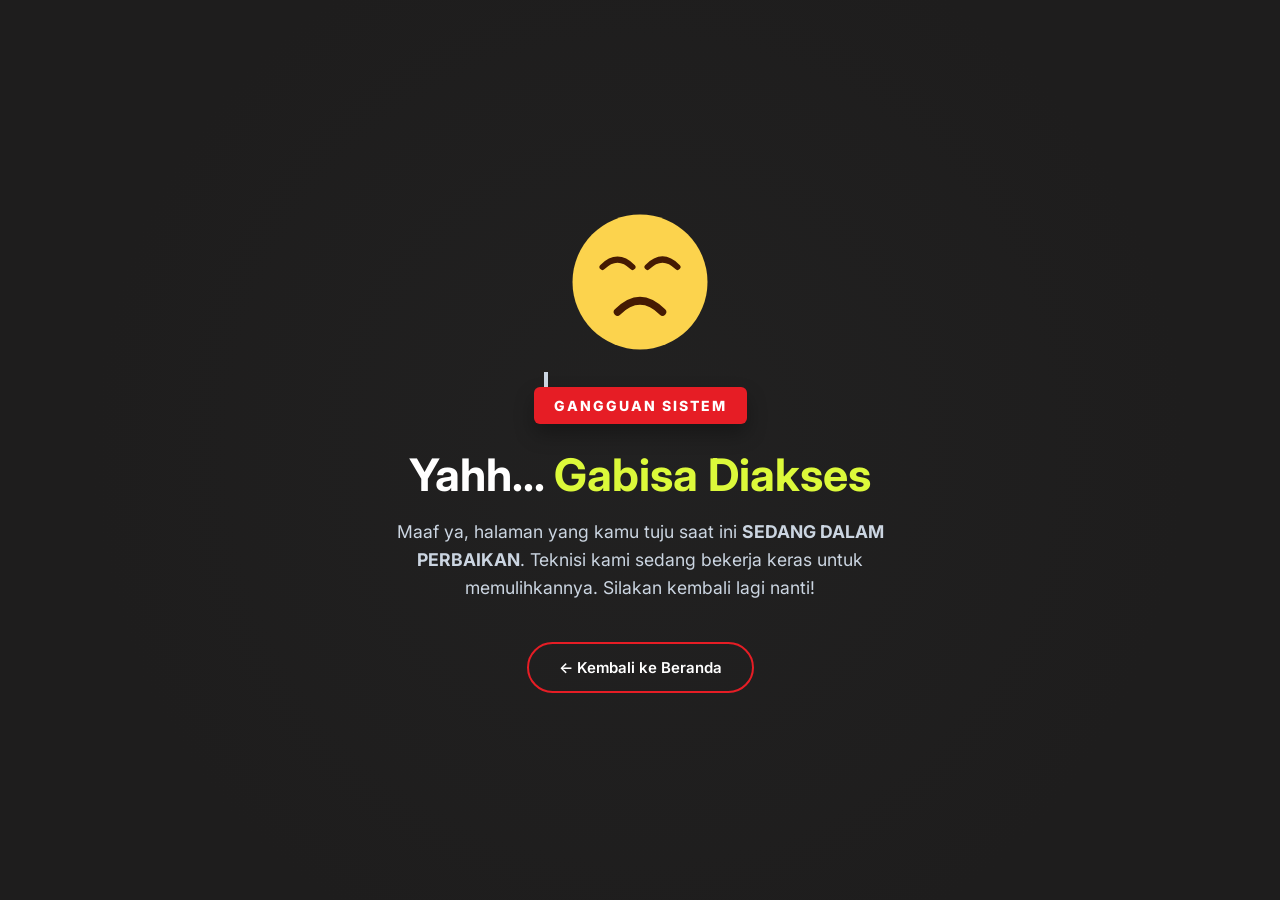
<file: pages/pages-djoetek.html>
<!DOCTYPE html>
<html lang="id">
<head>
    <meta charset="UTF-8">
    <meta name="viewport" content="width=device-width, initial-scale=1.0">
    <title>Sedang Dalam Perbaikan</title>
    <link href="https://fonts.googleapis.com/css2?family=Inter:wght@400;600;800&display=swap" rel="stylesheet">
    <style>
        /* Pengaturan Dasar */
        * {
            margin: 0;
            padding: 0;
            box-sizing: border-box;
            font-family: 'Inter', sans-serif;
        }

        body {
            background-color: #222222; /* Warna gelap khas website Anda */
            color: #ffffff;
            display: flex;
            justify-content: center;
            align-items: center;
            min-height: 100vh;
            text-align: center;
            overflow: hidden;
            position: relative;
        }

        /* Latar Belakang Gradasi Halus */
        body::before {
            content: '';
            position: absolute;
            top: 0;
            left: 0;
            width: 100%;
            height: 100%;
            background: radial-gradient(circle at center, #212020 0%, #1a1818 70%);
            opacity: 0.5;
            z-index: -1;
        }

        .maintenance-container {
            max-width: 600px;
            padding: 40px 20px;
            z-index: 1;
        }

        /* --- BAGIAN ANIMASI KARTUN --- */
        .cartoon-wrapper {
            position: relative;
            width: 150px;
            height: 150px;
            margin: 0 auto 30px;
            animation: float 3s ease-in-out infinite;
        }

        /* Animasi Mengambang */
        @keyframes float {
            0% { transform: translateY(0px); }
            50% { transform: translateY(-15px); }
            100% { transform: translateY(0px); }
        }

        /* Animasi Tetesan Air Mata */
        .tear {
            animation: cry 2s infinite linear;
            opacity: 0;
            transform-origin: top;
        }

        @keyframes cry {
            0% { transform: translateY(0) scale(0.5); opacity: 0; }
            30% { transform: translateY(10px) scale(1); opacity: 1; }
            80% { transform: translateY(30px) scale(0.8); opacity: 0; }
            100% { transform: translateY(30px) scale(0); opacity: 0; }
        }

        /* --- Papan Rusak (Mengayun) --- */
        .broken-sign {
            display: inline-block;
            background-color: #e61d25;
            color: white;
            padding: 10px 20px;
            border-radius: 6px;
            font-weight: 800;
            font-size: 14px;
            letter-spacing: 2px;
            text-transform: uppercase;
            margin-bottom: 25px;
            position: relative;
            transform-origin: top left;
            animation: swing 4s ease-in-out infinite;
            box-shadow: 0 10px 20px rgba(0,0,0,0.3);
        }

        .broken-sign::before {
            content: '';
            position: absolute;
            top: -15px;
            left: 10px;
            width: 4px;
            height: 15px;
            background-color: #cbd5e1;
        }

        @keyframes swing {
            0% { transform: rotate(10deg); }
            50% { transform: rotate(20deg); }
            100% { transform: rotate(10deg); }
        }

        /* --- TYPOGRAPHY --- */
        h1 {
            font-size: 2.8rem;
            color: #ffffff;
            margin-bottom: 15px;
            line-height: 1.2;
        }

        h1 span {
            color: #dcf93a; /* Warna aksen kuning website Anda */
        }

        p {
            font-size: 1.1rem;
            color: #cbd5e1;
            margin-bottom: 40px;
            line-height: 1.6;
        }

        /* --- TOMBOL KEMBALI --- */
        .btn-back {
            display: inline-flex;
            align-items: center;
            gap: 10px;
            background-color: transparent;
            color: #ffffff;
            text-decoration: none;
            padding: 14px 30px;
            border-radius: 50px;
            border: 2px solid #e61d25;
            font-weight: 600;
            font-size: 15px;
            transition: all 0.3s ease;
        }

        .btn-back:hover {
            background-color: #e61d25;
            transform: translateY(-3px);
            box-shadow: 0 8px 20px rgba(230, 29, 37, 0.4);
        }

        /* Responsif */
        @media (max-width: 768px) {
            h1 { font-size: 2.2rem; }
            p { font-size: 1rem; }
            .cartoon-wrapper { width: 120px; height: 120px; }
        }
    </style>
</head>
<body>

    <div class="maintenance-container">
        
        <!-- Animasi Kartun Sedih (SVG) -->
        <div class="cartoon-wrapper">
            <svg viewBox="0 0 100 100" xmlns="http://www.w3.org/2000/svg">
                <!-- Wajah (Kuning Pucat) -->
                <circle cx="50" cy="50" r="45" fill="#fcd34d" />
                
                <!-- Mata Kiri (Menutup Kecewa) -->
                <path d="M 25 40 Q 35 30 45 40" stroke="#451a03" stroke-width="4" fill="transparent" stroke-linecap="round"/>
                
                <!-- Mata Kanan (Menutup Kecewa) -->
                <path d="M 55 40 Q 65 30 75 40" stroke="#451a03" stroke-width="4" fill="transparent" stroke-linecap="round"/>
                
                <!-- Mulut Sedih -->
                <path d="M 35 70 Q 50 55 65 70" stroke="#451a03" stroke-width="5" fill="transparent" stroke-linecap="round"/>
                
                <!-- Air Mata Kiri -->
                <path class="tear" d="M 30 45 C 30 45, 25 55, 30 60 C 35 55, 30 45, 30 45" fill="#38bdf8"/>
                
                <!-- Air Mata Kanan -->
                <path class="tear" style="animation-delay: 1s;" d="M 70 45 C 70 45, 65 55, 70 60 C 75 55, 70 45, 70 45" fill="#38bdf8"/>
            </svg>
        </div>

        <!-- Papan Rusak Mengayun -->
        <div class="broken-sign">
            Gangguan Sistem
        </div>

        <!-- Teks Kekecewaan -->
        <h1>Yahh... <span>Gabisa Diakses</span></h1>
        <p>Maaf ya, halaman yang kamu tuju saat ini <strong>SEDANG DALAM PERBAIKAN</strong>. Teknisi kami sedang bekerja keras untuk memulihkannya. Silakan kembali lagi nanti!</p>

        <!-- Tombol Aksi -->
        <a href="../index.html" class="btn-back">
            &larr; Kembali ke Beranda
        </a>

    </div>

</body>
</html>
</file>
